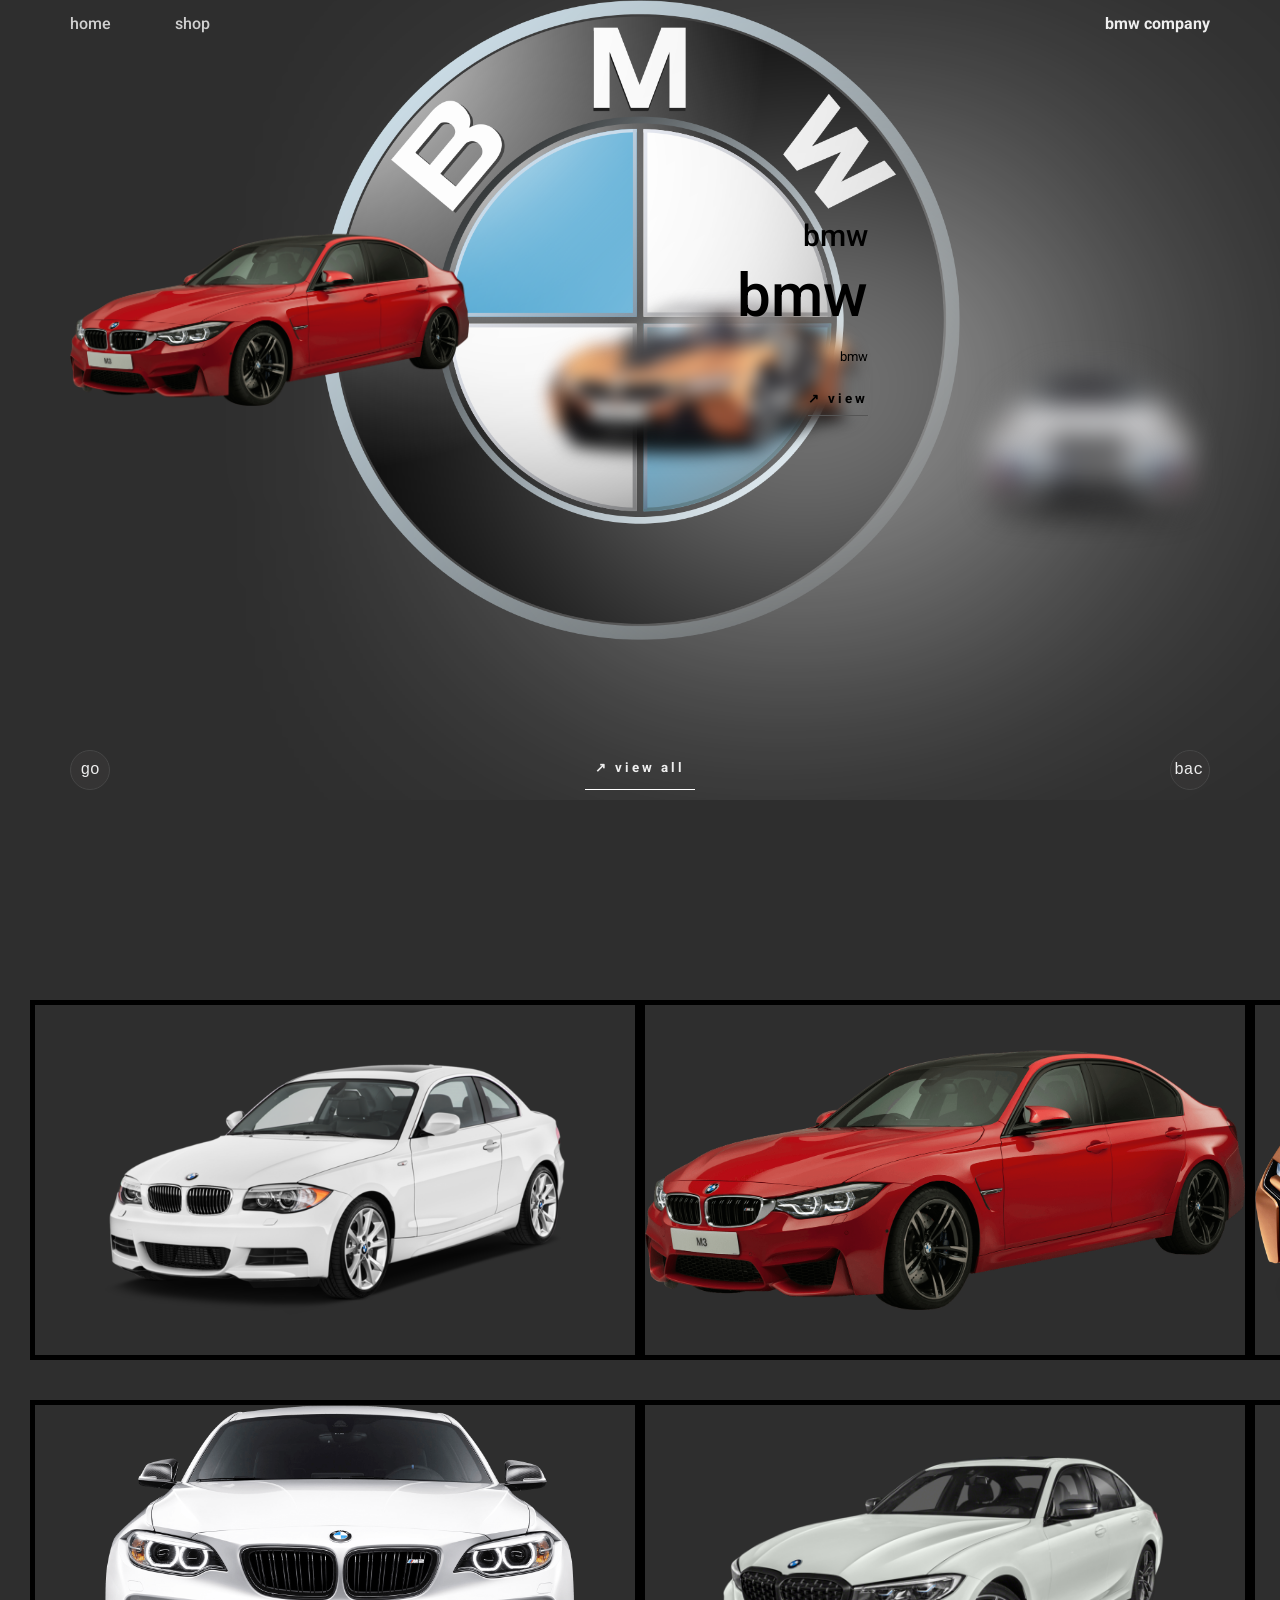
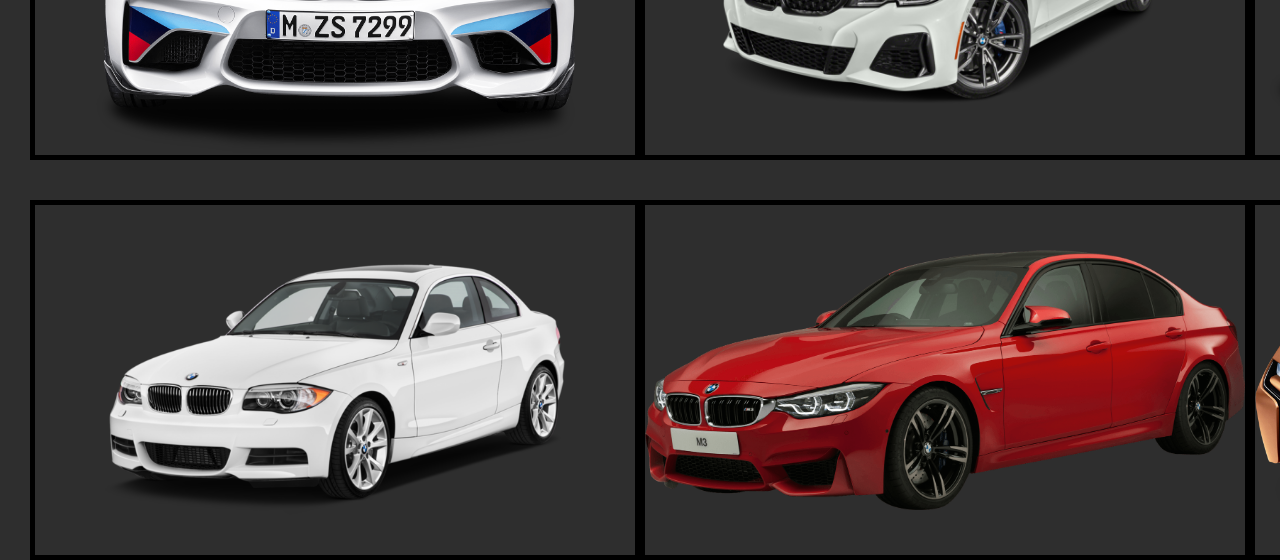
<file: index.html>
<!DOCTYPE html>
<html lang="fa" dir="rtl">
<head>
    <meta charset="UTF-8">
    <meta name="viewport" content="width=device-width, initial-scale=1.0">
    <title>انیمیشن bmw</title>
    <link rel="stylesheet" href="style.css">
</head>
<body>
    
<header>
    <div class="logo"> bmw company</div>
    <nav>
        <a href="">home</a>
        <a href=""></a>
        <a href="shop.html">shop </a>
    </nav>
</header>
    <div class="carousel">
        <div class="list">
            <div class="item">
                <img src="images/img1.png">
                <div class="introduce">
                    <div class="title">bmw</div>
                    <div class="topic">bmw</div>
                    <div class="des">
                        <!-- 20 lorem -->
                        bmw
                    </div>
                    <button class="seeMore"> view &#8599</button>
                </div>
                <div class="detail">
                    <div class="title">bmw </div>
                    <div class="des">
                        <!-- lorem 50 -->
                        bmw
                    </div>
                    <div class="specifications">
                        <div>
                            <p> </p>
                            <p></p>
                        </div>
                        <div>
                            <p> </p>
                            <p></p>
                        </div>
                        <div>
                            <p></p>
                            <p></p>
                        </div>
                        <div>
                            <p></p>
                            <p></p>
                        </div>
                        <div>
                            <p></p>
                            <p></p>
                        </div>
                    </div>
                    <div class="checkout">
                        <button>افزودن به سبد</button>
                        <button>خرید</button>
                    </div>
                </div>
            </div>

            <div class="item">
                <img src="images/img2.png">
                <div class="introduce">
                    <div class="title">bmw</div>
                    <div class="topic">bmw</div>
                    <div class="des">
                        <!-- 20 lorem -->
                        bmw
                    </div>
                    <button class="seeMore"> view &#8599</button>
                </div>
                <div class="detail">
                    <div class="title">bmw </div>
                    <div class="des">
                        <!-- lorem 50 -->
                        bmw
                    </div>
                    <div class="specifications">
                        <div>
                            <p> </p>
                            <p></p>
                        </div>
                        <div>
                            <p> </p>
                            <p></p>
                        </div>
                        <div>
                            <p></p>
                            <p></p>
                        </div>
                        <div>
                            <p></p>
                            <p></p>
                        </div>
                        <div>
                            <p></p>
                            <p></p>
                        </div>
                    </div>
                    <div class="checkout">
                         <button><a href="shop.html" style="text-decoration: none; color: rgb(0, 0, 0);  cursor: pointer;">shopping</a></button>
                        <button><a href="shop.html" style="text-decoration: none; color: rgb(255, 255, 255);  cursor: pointer;">add to cart</a></button>
                    </div>
                </div>
            </div>

            <div class="item">
                <img src="images/img3.png">
                <div class="introduce">
                    <div class="title">bmw</div>
                    <div class="topic">bmw</div>
                    <div class="des">
                        <!-- 20 lorem -->
                        bmw
                    </div>
                    <button class="seeMore"> view &#8599</button>
                </div>
                <div class="detail">
                    <div class="title">bmw </div>
                    <div class="des">
                        <!-- lorem 50 -->
                        bmw
                    </div>
                    <div class="specifications">
                        <div>
                            <p> </p>
                            <p></p>
                        </div>
                        <div>
                            <p> </p>
                            <p></p>
                        </div>
                        <div>
                            <p></p>
                            <p></p>
                        </div>
                        <div>
                            <p></p>
                            <p></p>
                        </div>
                        <div>
                            <p></p>
                            <p></p>
                        </div>
                    </div>
                    <div class="checkout">
                        <button>افزودن به سبد</button>
                        <button>خرید</button>
                    </div>
                </div>
            </div>

            <div class="item">
                <img src="images/img4.png">
                <div class="introduce">
                    <div class="title">bmw</div>
                    <div class="topic"> bmw</div>
                    <div class="des">
                        <!-- 20 lorem -->
                        bmw
                    </div>
                    <button class="seeMore"> view &#8599</button>
                </div>
                <div class="detail">
                    <div class="title">bmw </div>
                    <div class="des">
                        <!-- lorem 50 -->
                        bmw
                    </div>
                    <div class="specifications">
                        <div>
                            <p> </p>
                            <p></p>
                        </div>
                        <div>
                            <p> </p>
                            <p></p>
                        </div>
                        <div>
                            <p></p>
                            <p></p>
                        </div>
                        <div>
                            <p></p>
                            <p></p>
                        </div>
                        <div>
                            <p></p>
                            <p></p>
                        </div>
                    </div>
                    <div class="checkout">
                        <button>افزودن به سبد</button>
                        <button>خرید</button>
                    </div>
                </div>
            </div>

            <div class="item">
                <img src="images/img5.png">
                <div class="introduce">
                    <div class="title">bmw</div>
                    <div class="topic">bmw</div>
                    <div class="des">
                        <!-- 20 lorem -->
                        bmw
                    </div>
                    <button class="seeMore"> view &#8599</button>
                </div>
                <div class="detail">
                    <div class="title">bmw</div>
                    <div class="des">
                        <!-- lorem 50 -->
                        bmw
                    </div>
                    <div class="specifications">
                        <div>
                            <p> </p>
                            <p></p>
                        </div>
                        <div>
                            <p> </p>
                            <p></p>
                        </div>
                        <div>
                            <p></p>
                            <p></p>
                        </div>
                        <div>
                            <p></p>
                            <p></p>
                        </div>
                        <div>
                            <p></p>
                            <p></p>
                        </div>
                    </div>
                    <div class="checkout">
                        <button>افزودن به سبد</button>
                        <button>خرید</button>
                    </div>
                </div>
            </div>

            <div class="item">
                <img src="images/img6.png">
                <div class="introduce">
                    <div class="title">bmw</div>
                    <div class="topic">x5 competition</div>
                    <div class="des">
                        <!-- 20 lorem -->
                        bmw cars super sport
                    </div>
                    <button class="seeMore">view &#8599</button>
                </div>
                <div class="detail">
                    <div class="title">bmw x5</div>
                    <div class="des">
                        <!-- lorem 50 -->
                        
                    </div>
                    <div class="specifications">
                        <div>
                            <p>Model</p>
                            <p>x5 m</p>
                        </div>
                        <div>
                            <p>engine</p>
                            <p>8 selndr</p>
                        </div>
                        <div>
                            <p>power</p>
                            <p>617horse power</p>
                        </div>
                        <div>
                            <p>acceleration</p>
                            <p>3.8</p>
                        </div>
                        <div>
                            <p>price</p>
                            <p>125.000</p>
                        </div>
                    </div>
                    <div class="checkout">
                        <button>add to cart</button>
                        <button>shopping</button>
                    </div>
                </div>
            </div>
        </div>
        <div class="arrows">
            <button id="prev">bac</button>
            <button id="next">go</button>
            <button id="back">view all  &#8599</button>
        </div>
    </div>

<div class="container">
  <div class="box" id="box1"><img src="images/img1.png"></div>
  <div class="box" id="box2"><img src="images/img2.png"></div>
  <div class="box" id="box3"><img src="images/img3.png"></div>
   <div class="box" id="box4"><img src="images/img4.png"></div>
    <div class="box" id="box5"><img src="images/img5.png"></div>
     <div class="box" id="box6"><img src="images/img6.png"></div>
       <div class="box" id="box7"><img src="images/img1.png"></div>
         <div class="box" id="box8"><img src="images/img2.png"></div>
           <div class="box" id="box9"><img src="images/img3.png"></div>
</div>
    <script src="script.js"></script>



   
</body>
</html>
</file>
<file: style.css>
@import url('https://fonts.googleapis.com/css2?family=Vazirmatn:wght@100;200;300;400;500;600;700;800;900&display=swap');
body{
    margin: 0;
    background-color: #2e2e2e;
    font-family: 'Vazirmatn', sans-serif;
    direction: rtl;
    background: linear-gradient(to top right black 20% #ffffff 50%);
}
:root{
    --item1-transform: translateX(-100%) translateY(-5%) scale(1.5);
    --item1-filter: blur(30px);
    --item1-zIndex: 11;
    --item1-opacity: 0;

    --item2-transform: translateX(0);
    --item2-filter: blur(0px);
    --item2-zIndex: 10;
    --item2-opacity: 1;

    --item3-transform: translate(50%,10%) scale(0.8);
    --item3-filter: blur(10px);
    --item3-zIndex: 9;
    --item3-opacity: 1;

    --item4-transform: translate(90%,20%) scale(0.5);
    --item4-filter: blur(30px);
    --item4-zIndex: 8;
    --item4-opacity: 1;
    
    --item5-transform: translate(120%,30%) scale(0.3);
    --item5-filter: blur(40px);
    --item5-zIndex: 7;
    --item5-opacity: 0;
}
header{
    width: 1140px;
    max-width: 90%;
    display: flex;
    justify-content: space-between;
    margin: auto;
    height: 50px;
    align-items: center;
}
header .logo{
    font-weight: bold;
    color: #eee;
}
header nav a{
    margin-right: 30px;
    text-decoration: none;
    color: #ffffffc5;
    font-weight: 500;
}

/* carousel */
.carousel{
    position: relative;
    height: 800px;
    overflow: hidden;
    margin-top: -50px;
}
.carousel .list{
    position: absolute;
    width: 1140px;
    max-width: 90%;
    height: 80%;
    left: 50%;
    transform: translateX(-50%);
}
.carousel .list .item{
    position: absolute;
    left: 0%;
    width: 70%;
    height: 100%;
    font-size: 15px;
    transition: left 0.5s, opacity 0.5s, width 0.5s;
}
.carousel .list .item:nth-child(n + 6){
    opacity: 0;
}
.carousel .list .item:nth-child(2){
    z-index: 10;
    transform: translateX(0);
}
.carousel .list .item img{
    width: 50%;
    position: absolute;
    left: 0;
    top: 50%;
    transform: translateY(-50%);
    transition: left 1.5s;
}

.carousel .list .item .introduce{
    opacity: 0;
    pointer-events: none;
}
.carousel .list .item:nth-child(2) .introduce{
    opacity: 1;
    pointer-events: auto;
    width: 400px;
    position: absolute;
    top: 50%;
    right: 0;
    transform:  translateY(-50%);
    transition: opacity 0.5s;
}
.carousel .list .item .introduce .title{
    font-size: 2em;
    font-weight: 500;
    line-height: 1em;
}
.carousel .list .item .introduce .topic{
    font-size: 4em;
    font-weight: 500;
}
.carousel .list .item .introduce .des{
    font-size: small;
    color: rgb(0, 0, 0);
}
.carousel .list .item .introduce .seeMore{
    font-family: 'Vazirmatn', sans-serif;
    margin-top: 1.2em;
    padding: 5px 0;
    border: none;
    border-bottom: 1px solid #555;
    background-color: transparent;
    font-weight: bold;
    letter-spacing: 3px;
    transition: background 0.5s;
}
.carousel .list .item .introduce .seeMore:hover{
    background: #ffffff;
}
.carousel .list .item:nth-child(1){
    transform: var(--item1-transform);
    filter: var(--item1-filter);
    z-index: var(--item1-zIndex);
    opacity: var(--item1-opacity);
    pointer-events: none;
}
.carousel .list .item:nth-child(3){
    transform: var(--item3-transform);
    filter: var(--item3-filter);
    z-index: var(--item3-zIndex);
}
.carousel .list .item:nth-child(4){
    transform: var(--item4-transform);
    filter: var(--item4-filter);
    z-index: var(--item4-zIndex);
}
.carousel .list .item:nth-child(5){
    transform: var(--item5-transform);
    filter: var(--item5-filter);
    opacity: var(--item5-opacity);
    pointer-events: none;
}
/* animation text in item2 */
.carousel .list .item:nth-child(2) .introduce .title,
.carousel .list .item:nth-child(2) .introduce .topic,
.carousel .list .item:nth-child(2) .introduce .des,
.carousel .list .item:nth-child(2) .introduce .seeMore{
    opacity: 0;
    animation: showContent 0.5s 1s ease-in-out 1 forwards;
}
@keyframes showContent{
    from{
        transform: translateY(-30px);
        filter: blur(10px);
    }to{
        transform: translateY(0);
        opacity: 1;
        filter: blur(0px);
    }
}
.carousel .list .item:nth-child(2) .introduce .topic{
    animation-delay: 1.2s;
}
.carousel .list .item:nth-child(2) .introduce .des{
    animation-delay: 1.4s;
}
.carousel .list .item:nth-child(2) .introduce .seeMore{
    animation-delay: 1.6s;
}
/* next click */
.carousel.next .item:nth-child(1){
    animation: transformFromPosition2 0.5s ease-in-out 1 forwards;
}
@keyframes transformFromPosition2{
    from{
        transform: var(--item2-transform);
        filter: var(--item2-filter);
        opacity: var(--item2-opacity);
    }
}
.carousel.next .item:nth-child(2){
    animation: transformFromPosition3 0.7s ease-in-out 1 forwards;
}
@keyframes transformFromPosition3{
    from{
        transform: var(--item3-transform);
        filter: var(--item3-filter);
        opacity: var(--item3-opacity);
    }
}
.carousel.next .item:nth-child(3){
    animation: transformFromPosition4 0.9s ease-in-out 1 forwards;
}
@keyframes transformFromPosition4{
    from{
        transform: var(--item4-transform);
        filter: var(--item4-filter);
        opacity: var(--item4-opacity);
    }
}
.carousel.next .item:nth-child(4){
    animation: transformFromPosition5 1.1s ease-in-out 1 forwards;
}
@keyframes transformFromPosition5{
    from{
        transform: var(--item5-transform);
        filter: var(--item5-filter);
        opacity: var(--item5-opacity);
    }
}
/* previous */
.carousel.prev .list .item:nth-child(5){
    animation: transformFromPosition4 0.5s ease-in-out 1 forwards;
}
.carousel.prev .list .item:nth-child(4){
    animation: transformFromPosition3 0.7s ease-in-out 1 forwards;
}
.carousel.prev .list .item:nth-child(3){
    animation: transformFromPosition2 0.9s ease-in-out 1 forwards;
}
.carousel.prev .list .item:nth-child(2){
    animation: transformFromPosition1 1.1s ease-in-out 1 forwards;
}
@keyframes transformFromPosition1{
    from{
        transform: var(--item1-transform);
        filter: var(--item1-filter);
        opacity: var(--item1-opacity);        
    }
}

/* detail  */
.carousel .list .item .detail{
    opacity: 0;
    pointer-events: none;
}
/* showDetail */
.carousel.showDetail .list .item:nth-child(3),
.carousel.showDetail .list .item:nth-child(4){
    left: 100%;
    opacity: 0;
    pointer-events: none;
}
.carousel.showDetail .list .item:nth-child(2){
    width: 100%;
}
.carousel.showDetail .list .item:nth-child(2) .introduce{
    opacity: 0;
    pointer-events: none;
}
.carousel.showDetail .list .item:nth-child(2) img{
    left: 50%;
}
.carousel.showDetail .list .item:nth-child(2) .detail{
    opacity: 1;
    width: 50%;
    position: absolute;
    left: 0;
    top: 50%;
    transform: translateY(-50%);
    text-align: left;
    pointer-events: auto;
}
.carousel.showDetail .list .item:nth-child(2) .detail .title{
    font-size: 4em;
}
.carousel.showDetail .list .item:nth-child(2) .detail .specifications{
    display: flex;
    gap: 10px;
    width: 100%;
    border-top: 1px solid #5553;
    margin-top: 20px;
}
.carousel.showDetail .list .item:nth-child(2) .detail .specifications div{
    width: 90px;
    text-align: center;
    flex-shrink: 0;
}
.carousel.showDetail .list .item:nth-child(2) .detail .specifications div p:nth-child(1){
    font-weight: bold;
}
.carousel.carousel.showDetail .list .item:nth-child(2) .checkout button{
    font-family: 'Vazirmatn', sans-serif;
    background-color: transparent;
    border: 1px solid #5555;
    margin-left: 5px;
    padding: 5px 10px;
    letter-spacing: 2px;
    font-weight: 500;
}
.carousel.carousel.showDetail .list .item:nth-child(2) .checkout button:nth-child(2){
    background-color: #070707;
    color: #eee;
}
.carousel.showDetail .list .item:nth-child(2) .detail  .title,
.carousel.showDetail .list .item:nth-child(2) .detail  .des,
.carousel.showDetail .list .item:nth-child(2) .detail .specifications,
.carousel.showDetail .list .item:nth-child(2) .detail .checkout{
    opacity: 0;
    animation: showContent 0.5s 1s ease-in-out 1 forwards;
}
.carousel.showDetail .list .item:nth-child(2) .detail  .des{
    animation-delay: 1.2s;
}
.carousel.showDetail .list .item:nth-child(2) .detail .specifications{
    animation-delay: 1.4s;
}
.carousel.showDetail .list .item:nth-child(2) .detail .checkout{
    animation-delay: 1.6s;
}
.arrows{
    position: absolute;
    bottom: 10px;
    width: 1140px;
    max-width: 90%;
    display: flex;
    justify-content: space-between;
    left: 50%;
    transform: translateX(-50%);
}
#prev,
#next{
    width: 40px;
    height: 40px;
    border-radius: 50%;
    font-family: monospace;
    border: 1px solid rgb(70, 70, 70);
    font-size: large;
    bottom: 20%;
    left: 10%;
    background-color: #353434;
    color: #eee;
}
#next{
    left: unset;
    right: 10%;
}
#back{
    position: absolute;
    z-index: 100;
    bottom: 0%;
    left: 50%;
    transform: translateX(-50%);
    border: none;
    border-bottom: 1px solid #ffffff;
    color: #eee;
    font-family: 'Vazirmatn', sans-serif;
    font-weight: bold;
    letter-spacing: 3px;
    background-color: transparent;
    padding: 10px;
    /* opacity: 0; */
    transition: opacity 0.5s;
}
.carousel.showDetail #back{
    opacity: 1;
}
.carousel.showDetail #prev,
.carousel.showDetail #next{
    opacity: 0;
    pointer-events: none;
}
.carousel::before{
    width: 500px;
    height: 300px;
    content: '';
    background-image: linear-gradient(70deg, #ffffff, rgb(255, 255, 255));
    position: absolute;
    z-index: -1;
    border-radius: 20% 30% 80% 10%;
    filter: blur(150px);
    top: 50%;
    left: 50%;
    transform: translate(-10%, -50%);
    transition: 1s;
}
.carousel.showDetail::before{
    transform: translate(-100%, -50%) rotate(90deg);
    filter: blur(130px);
}
@media screen and (max-width: 991px){
    /* ipad, tablets */
    .carousel .list .item{
        width: 90%;
    }
    .carousel.showDetail .list .item:nth-child(2) .detail .specifications{
        overflow: auto;
    }
    .carousel.showDetail .list .item:nth-child(2) .detail .title{
        font-size: 2em;
    }
}
@media screen and (max-width: 767px){
    /* mobile */
    .carousel{
        height: 600px;
    }
    .carousel .list .item{
        width: 100%;
        font-size: 10px;
    }
    
    .carousel .list{
        height: 100%;
    }
    .carousel .list .item:nth-child(2) .introduce{
        width: 50%;
    }
    
    .carousel .list .item img{
        width: 40%;
    }
    .carousel.showDetail .list .item:nth-child(2) .detail{
        backdrop-filter: blur(10px);
        font-size: small;
    }
    .carousel .list .item:nth-child(2) .introduce .des,
    .carousel.showDetail .list .item:nth-child(2) .detail .des{
        height: 100px;
        overflow: auto;
    }
    .carousel.showDetail .list .item:nth-child(2) .detail .checkout{
        display: flex;
        width: max-content;
        float: right;
    }
}




.container {
  position: relative;
}

.box {
  width: 600px;
  height: 350px;
  border: 5px solid black;
  display: flex;
  justify-content: center; /* مرکز کردن عکس افقی */
  align-items: center;     /* مرکز کردن عکس عمودی */
  position: absolute;
  overflow: hidden;
}

.box img {
  max-width: 100%;
  max-height: 100%;
  object-fit: contain; /* عکس کامل دیده می‌شود */
}

#box1 { top: 200px; left: 30px; }
#box2 { top: 200px; left: 640px; }
#box3 { top: 200px; left: 1250px; }
#box4 { top: 600px; left: 30px; }
#box5 { top: 600px; left: 640px; }
#box6 { top: 600px; left: 1250px; }
#box7 { top: 1000px; left: 30px; }
#box8 { top: 1000px; left: 640px; }
#box9 { top: 1000px; left: 1250px; }
body {
    background-image: url(images/bmw.png);
    background-size: 50%;
    background-repeat: no-repeat;
    background-position: top center;
    background-position: left opx;
}
</file>
